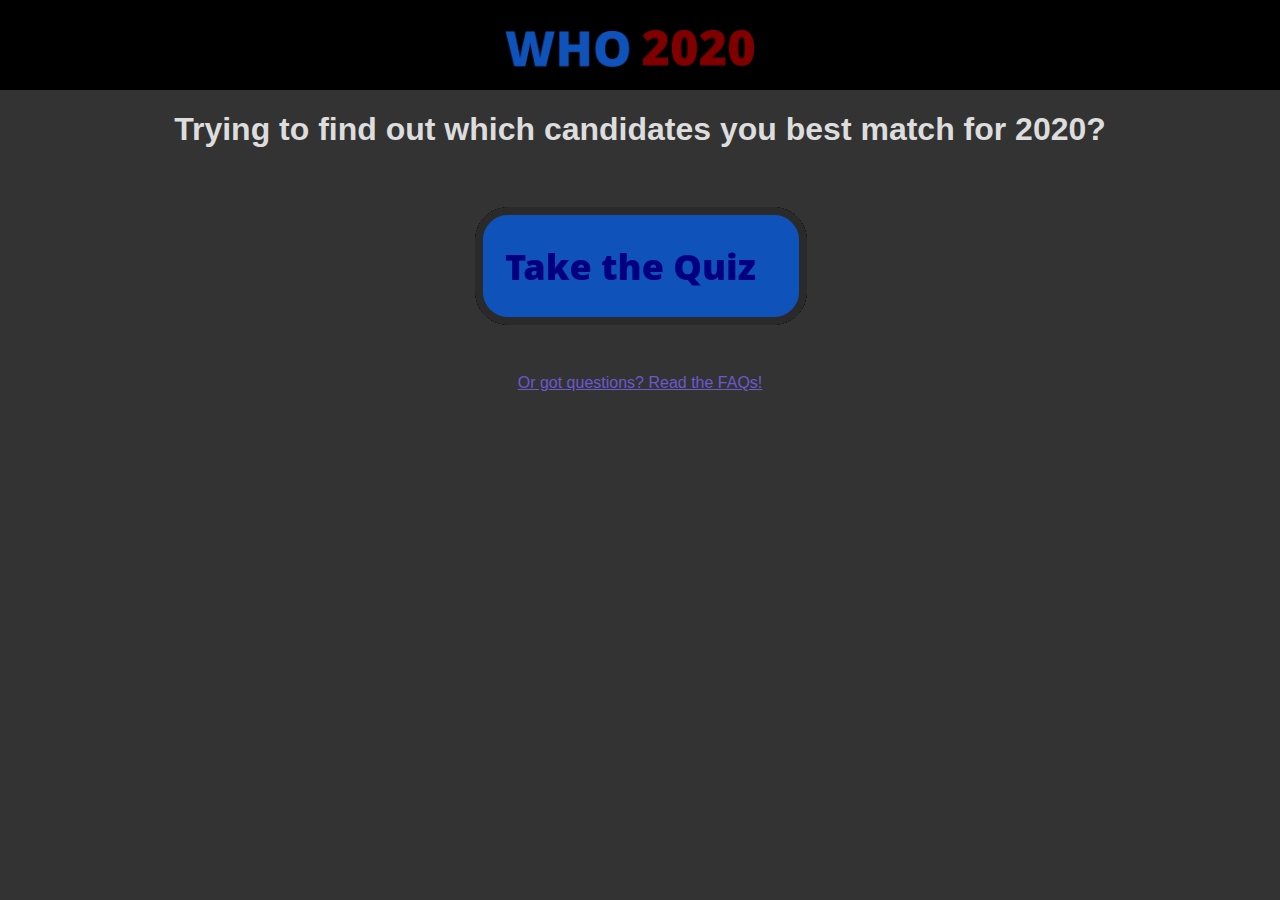
<file: index.html>
<html>
	<head>
		<meta content="text/html;charset=utf-8" http-equiv="Content-Type">
		<meta content="utf-8" http-equiv="encoding">
		<link rel="stylesheet" type="text/css" href="style.css">
	</head>
	<body>
		<div class="Header">
			<center><a href="index.html"><img src="images/Who2020.png" width="auto" height="100%"/></a></center>
		</div>
		<div class="Spacer"><img/></div>
		<center>
		<h1 style="color:#DDDDDD">Trying to find out which candidates you best match for 2020?</h1>
		<a href="quiz.html"><img src="images/TakeTheQuiz.png"/></a>
		<br>
		<br>
		<a href="faqs.html">Or got questions? Read the FAQs!</a>
		</center>
	</body>
</html>
</file>
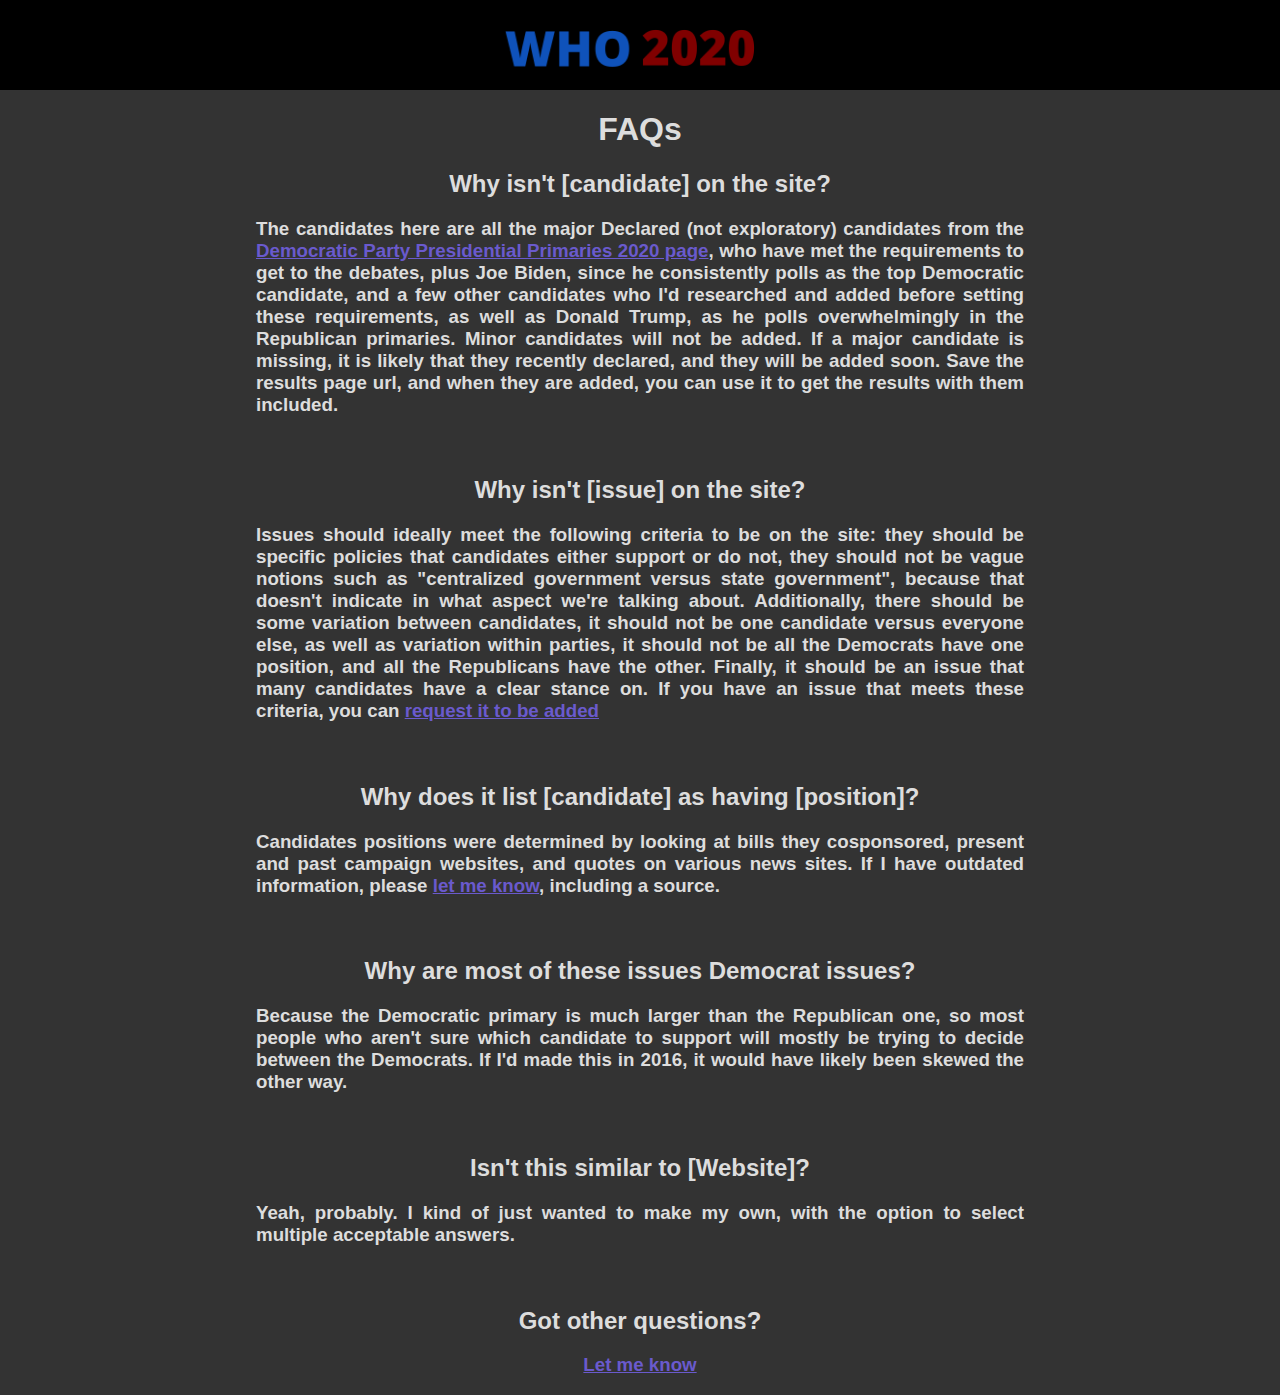
<file: faqs.html>
<html>
	<head>
		<meta content="text/html;charset=utf-8" http-equiv="Content-Type">
		<meta content="utf-8" http-equiv="encoding">
		<link rel="stylesheet" type="text/css" href="style.css">
	</head>
	<body>
		<div class="Header">
			<center><a href="index.html"><img src="images/Who2020.png" width="auto" height="100%"/></a></center>
		</div>
		<div class="Spacer"><img/></div>
		<center>
		<h1 style="color:#DDDDDD">FAQs</h1>
		<div style="width:60%">
			<h2>Why isn't [candidate] on the site?</h2>
			<h3 align="justify">The candidates here are all the major Declared (not exploratory) candidates from the <a href="https://en.wikipedia.org/wiki/2020_Democratic_Party_presidential_primaries">Democratic Party Presidential Primaries 2020 page</a>, who have met the requirements to get to the debates, plus Joe Biden, since he consistently polls as the top Democratic candidate, and a few other candidates who I'd researched and added before setting these requirements, as well as Donald Trump, as he polls overwhelmingly in the Republican primaries. Minor candidates will not be added. If a major candidate is missing, it is likely that they recently declared, and they will be added soon. Save the results page url, and when they are added, you can use it to get the results with them included.<h3>
			<br>
			<h2>Why isn't [issue] on the site?</h2>
			<h3 align="justify">Issues should ideally meet the following criteria to be on the site: they should be specific policies that candidates either support or do not, they should not be vague notions such as "centralized government versus state government", because that doesn't indicate in what aspect we're talking about. Additionally, there should be some variation between candidates, it should not be one candidate versus everyone else, as well as variation within parties, it should not be all the Democrats have one position, and all the Republicans have the other. Finally, it should be an issue that many candidates have a clear stance on. If you have an issue that meets these criteria, you can <a href="https://github.com/Who2020/Who2020.github.io/issues/new?assignees=&labels=&template=issue-report.md&title=">request it to be added</a><h3>
			
			<br>
			<h2>Why does it list [candidate] as having [position]?</h2>
			<h3 align="justify">Candidates positions were determined by looking at bills they cosponsored, present and past campaign websites, and quotes on various news sites. If I have outdated information, please <a href="https://github.com/Who2020/Who2020.github.io/issues/new?assignees=&labels=&template=issue-report.md&title=">let me know</a>, including a source.<h3>
			<br>
			<h2>Why are most of these issues Democrat issues?</h2>
			<h3 align="justify">Because the Democratic primary is much larger than the Republican one, so most people who aren't sure which candidate to support will mostly be trying to decide between the Democrats. If I'd made this in 2016, it would have likely been skewed the other way.<h3>
			<br>
			<h2>Isn't this similar to [Website]?</h2>
			<h3 align="justify">Yeah, probably. I kind of just wanted to make my own, with the option to select multiple acceptable answers.<h3>
			<br>
			<h2>Got other questions?</h2>
			<h3><a href="https://github.com/Who2020/Who2020.github.io/issues/new?assignees=&labels=&template=issue-report.md&title=">Let me know</a><h3>
		</div>
		</center>
	</body>
</html>
</file>
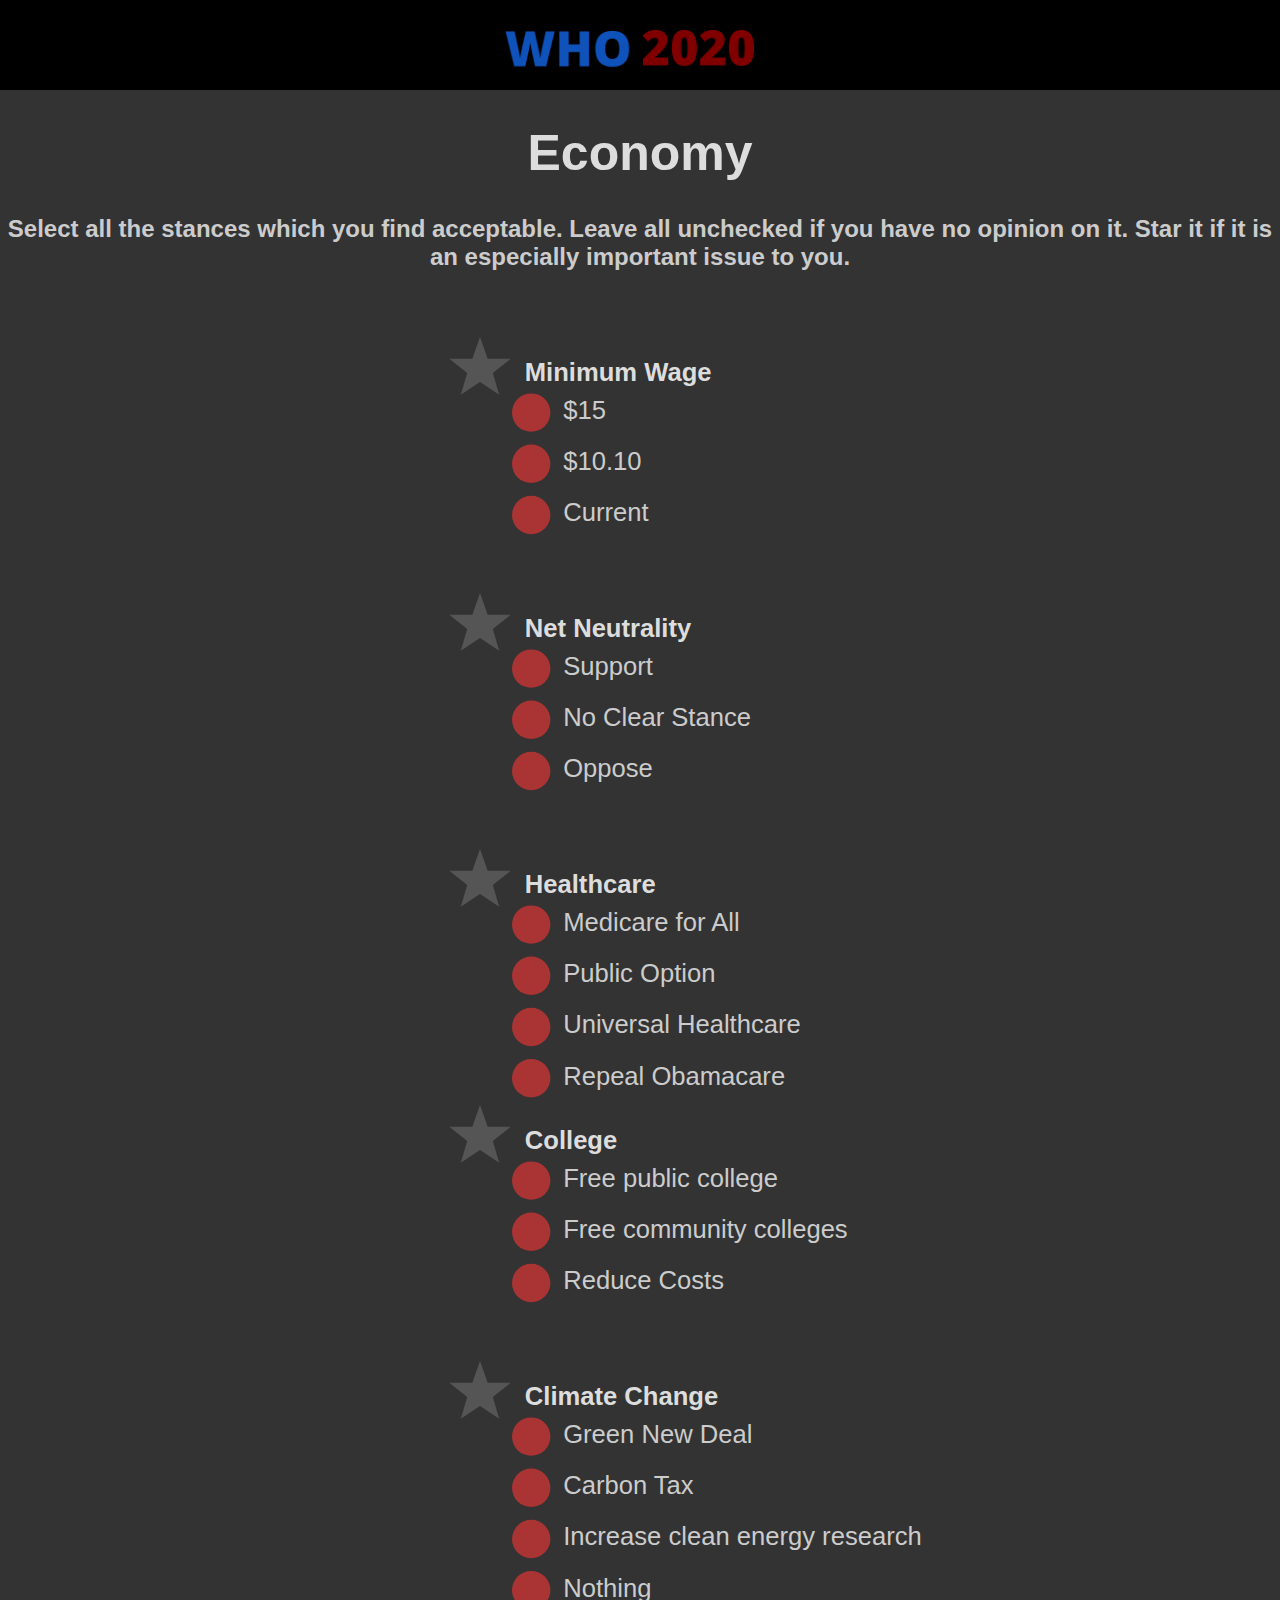
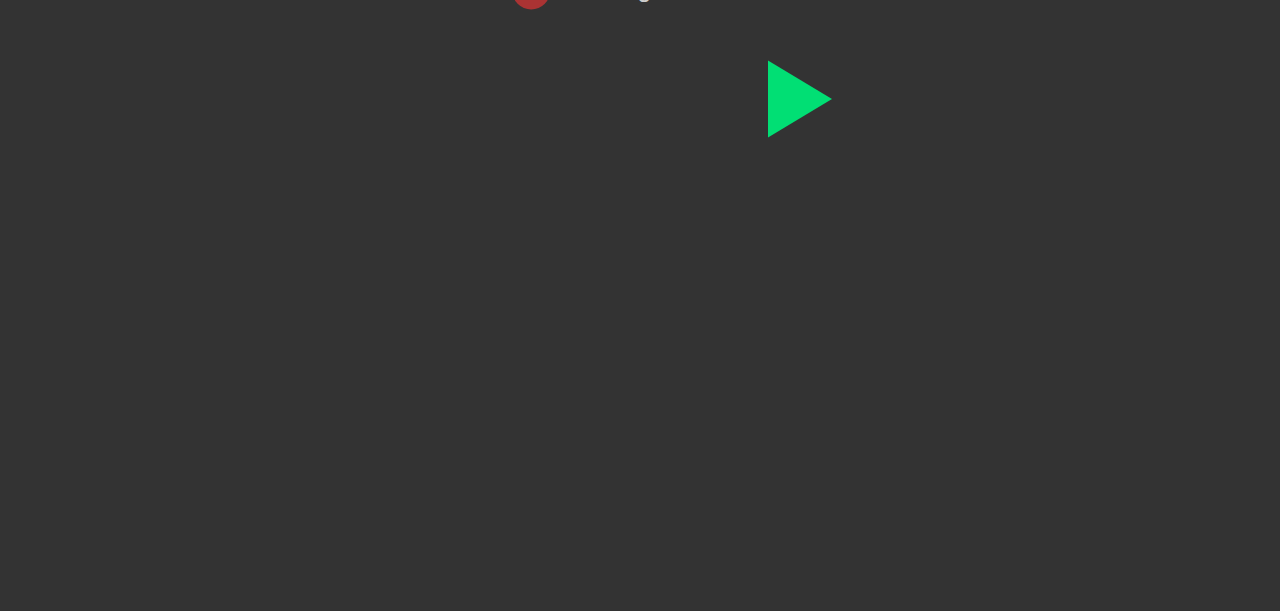
<file: quiz.html>
<html>
	<head>
		<meta content="text/html;charset=utf-8" http-equiv="Content-Type">
		<meta content="utf-8" http-equiv="encoding">
		<link rel="stylesheet" type="text/css" href="style.css">
	</head>
	<body>
		<div class="Header">
			<center><a href="index.html"><img src="images/Who2020.png" width="auto" height="100%"/></a></center>
		</div>
		<div class="Spacer"><img/></div>
		<script src="d3.v3.min.js" charset="utf-8"></script>
		<script>
			d3.csv("Policies.csv", function(policydata) {
				categories = []
				for(var i = 0; i < policydata.length; i++) {
					categories.push(policydata[i].category);
				}
				chosen = []
				var totalcount = 0;
				for(var j = 0; j < policydata.length; j++) {
					policydata[j].start = totalcount;
					for(var k = 0; k < 1 + 1 * policydata[j].size; k++) {
						chosen.push(false);
					}
					totalcount = totalcount + 1 + 1 * policydata[j].size;
				}
				var counts = []
				categories = Array.from(new Set(categories));
				for(var i = 0; i < categories.length; i++) {
					var count = 0;
					for(var j = 0; j < policydata.length; j++) {
						if(policydata[j].category == categories[i])
						{
							policydata[j].index = count;
							count = count + 1;
							counts[i] = count;
						}
					}
				}
				index = 0;
				var h1 = d3.select('body').append('h1').style('font-size',50).style('color','#DDDDDD').attr('align','center');
				d3.select('body').append('h2').style('color','#CCCCCC').attr('align','center').text('Select all the stances which you find acceptable. Leave all unchecked if you have no opinion on it. Star it if it is an especially important issue to you.');
				var size = 3;
				var svg;
				function getResults()
				{
					var chars = "kLFwdhQutrZEy-8YseUz03Di4mqVCSvlAK9IP5RXpHG2jxbg_TnJMocf1BNaW67O"
					res = "";
					var k = 0;
					while(k < chosen.length)
					{
						var t = 0;
						for(var j = 0; j < 6; j++)
						{
							t = t * 2;
							if(k < chosen.length && chosen[k])
								t++;
							k++;
						}
						res = res + chars[(t + 7 * res.length) % 64];
					}
					return res;
				}
				function refresh()
				{
					/*check if last page*/
					if(index == categories.length)
						window.location.href = 'results.html?res='+getResults();
					h1.text(categories[index]);
					d3.selectAll('svg').remove();
					svg = d3.select('body').append('center').append('svg')
						.attr('viewBox', "0 0 60 150")
						.attr('preserveAspectRatio', "xMidYMid meet")
						.attr('width', "60%");
					svg.append('defs').append('pattern')
						.attr('id', 'checkmark')
						.attr('x', '0%')
						.attr('y', '0%')
						.attr('height', '100%')
						.attr('width', '100%')
						.attr('viewBox', '0 0 512 512')
						.append('image')
						.attr('x', '0%')
						.attr('y', '0%')
						.attr('height', '512')
						.attr('width', '512')
						.attr('xlink:href', 'images/checkbox.png');
					window.scrollTo(0, 0);
					var buttonenter = svg.selectAll('rect')
						.data(policydata)
						.enter();
					var buttontext = svg.selectAll('text')
						.data(policydata)
						.enter();
					var offset = 15;
					buttontext.append('text')
						.filter(function(d) {return d.category == categories[index]}).attr('width', 13)
						.attr('height', 5)
						.attr('x', offset + 6)
						.attr('y', function(d) { return size + (d.index * 5 + 1) * (size+1); })
						.style("font-size", "2px")
						.style("font-weight", "bold")
						.attr("fill","#DDDDDD")
						.text(function(d) {return d.name;});
					svg.selectAll('path')
						.data(policydata)
						.enter()
						.append('path')
						.filter(function(d) {return d.category == categories[index] })
						.attr('height', 5)
						.attr('transform', function(d) { return "translate("+offset + " " + (size + 0.5 + (d.index * 5) * (size+1))+") scale(0.1)"; })
						.attr('d',"m25,1 6,17h18l-14,11 5,17-15-10-15,10 5-17-14-11h18z")
						.attr('fill', function(d) { if(chosen[1*d.start]) return "#cc6000"; else return "#555555";})
						.on("click", function() {
							d3.select(this).attr('fill', function(d) { chosen[1*d.start] = !chosen[1*d.start]; if(chosen[1*d.start]) return "#cc6000"; else return "#555555";});
						});
					for(var i = 0; i < 4; i++)
					{
						buttonenter.append('rect')
							.filter(function(d) {return d.category == categories[index] && d.size > i })
							.attr('width', size)
							.attr('height', size)
							.attr('rx', size)
							.attr('ry', size)
							.attr("i", i)
							.attr('x', offset + 5)
							.attr('y', function(d) { return size+1 + (d.index * 5 + i + 1) * (size+1); })
							.attr('fill', function(d) { if(chosen[1*d.start + 1 + i]) return "url(#checkmark)"; else return "#AA3333";})
							.on("click", function() {
								d3.select(this).attr('fill', function(d) { i2 = 1 * this.attributes.i.value; chosen[1*d.start + 1 + i2] = !chosen[1*d.start + 1 + i2]; if(chosen[1*d.start + 1 + i2]) return "url(#checkmark)"; else return "#AA3333";});
							})
							.on("mouseover", function(d) {
								d3.select(this)
									.transition()
									.duration(500)
									.attr("rx", 1)
									.attr("ry", 1);
							})
							.on("mouseout", function(d) {
								d3.select(this)
									.transition()
									.duration(250)
									.attr("rx", size)
									.attr("ry", size);
							});
						buttontext.append('text')
							.filter(function(d) {return d.category == categories[index] && d.size > i })
							.attr('width', 20 - size - 2)
							.attr('height', size)
							.attr('x', 6 + offset +  size)
							.attr('y', function(d) { return size * 2 + (d.index * 5 + i + 1) * (size+1); })
							.style("font-size", "2px")
							.attr("fill","#CCCCCC")
							.text(function(d) {return d["option"+i];})
							.filter(function(d) {return d["option"+i].length > 100 - 8;})
							.attr('textLength',20 - size - 2)
							.attr('lengthAdjust',"spacingAndGlyphs");
					}
					addArrows();
				}
				function addArrows()
				{
					var y = size + (counts[index] * 5 + 1) * (size+1);
					svg.selectAll('polygon').remove();
					if(index > 0)
					svg.append('polygon')
						.attr('points',"20,"+y+" 20,"+(y+6)+" 15,"+(y+3))
						.style("fill","#01DF74")
						.on("click", function() { index--; refresh(); });
					svg.append('polygon')
						.attr('points',"40,"+y+" 40,"+(y+6)+" 45,"+(y+3))
						.style("fill","#01DF74")
						.on("click", function() { index++; refresh(); });
				}
				refresh();
			});
		</script>
	</body>
</html>
</file>
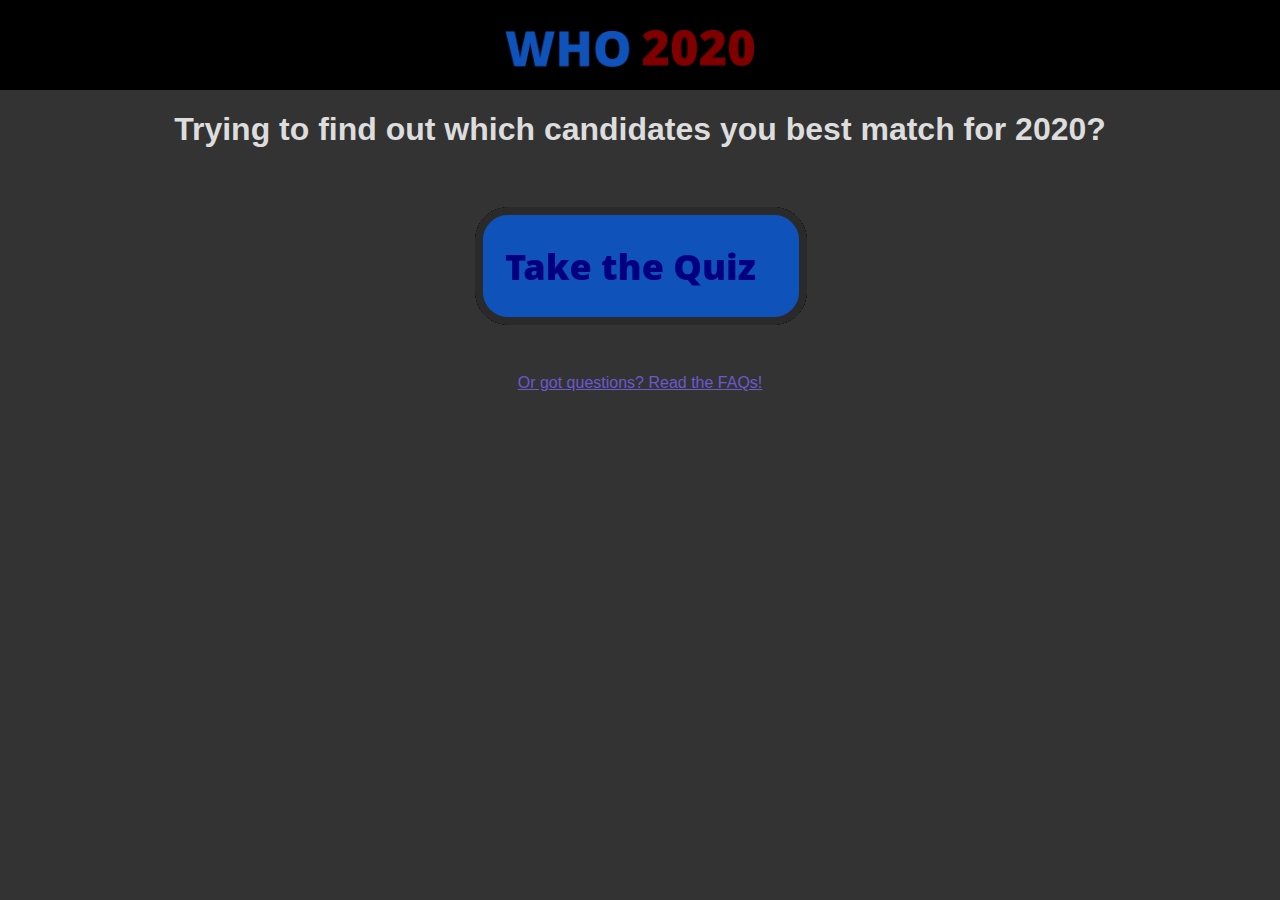
<file: restore.html>
<html>
	<head>
		<meta content="text/html;charset=utf-8" http-equiv="Content-Type">
		<meta content="utf-8" http-equiv="encoding">
		<link rel="stylesheet" type="text/css" href="style.css">
	</head>
	<body>
		<div class="Header">
			<center><a href="index.html"><img src="images/Who2020.png" width="auto" height="100%"/></a></center>
		</div>
		<div class="Spacer"><img/></div>
		<script src="d3.v3.min.js" charset="utf-8"></script>
		<script>
			d3.csv("Policies.csv", function(policydata) {
			d3.csv("Candidates.csv", function(candidatedata) {
				categories = []
				for(var i = 0; i < policydata.length; i++) {
					categories.push(policydata[i].category);
				}
				chosen = []
				var totalcount = 0;
				for(var j = 0; j < policydata.length; j++) {
					policydata[j].start = totalcount;
					for(var k = 0; k < policydata[j].size; k++) {
						chosen.push(false);
					}
					totalcount = totalcount + 1 * policydata[j].size;
				}
				var counts = []
				categories = Array.from(new Set(categories));
				for(var i = 0; i < categories.length; i++) {
					var count = 0;
					for(var j = 0; j < policydata.length; j++) {
						if(policydata[j].category == categories[i])
						{
							policydata[j].index = count;
							count = count + 1;
							counts[i] = count;
						}
					}
				}
				index = 0;
				var h1 = d3.select('body').append('h1').style('font-size',50).style('color','#DDDDDD').attr('align','center');
				d3.select('body').append('h2').style('color','#CCCCCC').attr('align','center').text('Select all the stances which you find an acceptable stance. Leave all unchecked if you have no opinion on it.');
				var size = 3;
				var svg;
				var chars = "kLFwdhQutrZEy-8YseUz03Di4mqVCSvlAK9IP5RXpHG2jxbg_TnJMocf1BNaW67O";
				map = [];
				for(var i = 0; i < chars.length; i++)
				{
					map[chars[i]] = i;
				}
				var input = location.search.split('?res=');
				if(input.length < 2)
					window.location.href = 'index.html';
				else
				{
					input = input[1]
					for(var i = 0; i < input.length; i++)
					{
						var t = (map[input[i]] + 64 - 7 * i) % 64;
						for(var j = 5; j >= 0; j--)
						{
							if(t%2 == 1)
							{
								chosen[j + i * 6] = true;
								t--;
							}
							t = t / 2;
						}
					}
					function getResults()
					{
						var chars = "kLFwdhQutrZEy-8YseUz03Di4mqVCSvlAK9IP5RXpHG2jxbg_TnJMocf1BNaW67O"
						res = "";
						var k = 0;
						while(k < chosen.length)
						{
							var t = 0;
							for(var j = 0; j < 6; j++)
							{
								t = t * 2;
								if(k < chosen.length && chosen[k])
									t++;
								k++;
							}
							res = res + chars[(t + 7 * res.length) % 64];
						}
						return res;
					}
					function refresh()
					{
						/*check if last page*/
						if(index == categories.length)
							window.location.href = 'results.html?res='+getResults();
						h1.text(categories[index]);
						d3.selectAll('svg').remove();
						svg = d3.select('body').append('center').append('svg')
							.attr('viewBox', "0 0 60 150")
							.attr('preserveAspectRatio', "xMidYMid meet")
							.attr('width', "60%");
						svg.append('defs').append('pattern')
							.attr('id', 'checkmark')
							.attr('x', '0%')
							.attr('y', '0%')
							.attr('height', '100%')
							.attr('width', '100%')
							.attr('viewBox', '0 0 512 512')
							.append('image')
							.attr('x', '0%')
							.attr('y', '0%')
							.attr('height', '512')
							.attr('width', '512')
							.attr('xlink:href', 'images/checkbox.png');
						window.scrollTo(0, 0);
						var buttonenter = svg.selectAll('rect')
							.data(policydata)
							.enter();
						var buttontext = svg.selectAll('text')
							.data(policydata)
							.enter();
						var offset = 15;
						buttontext.append('text')
							.filter(function(d) {return d.category == categories[index]}).attr('width', 13)
							.attr('height', 5)
							.attr('x', offset + 4)
							.attr('y', function(d) { return size + (d.index * 5 + 1) * (size+1); })
							.style("font-size", "2px")
							.style("font-weight", "bold")
							.attr("fill","#DDDDDD")
							.text(function(d) {return d.name;});
						for(var i = 0; i < 4; i++)
						{
							buttonenter.append('rect')
								.filter(function(d) {return d.category == categories[index] && d.size > i })
								.attr('width', size)
								.attr('height', size)
								.attr('rx', size)
								.attr('ry', size)
								.attr("i", i)
								.attr('x', offset + 5)
								.attr('y', function(d) { return size+1 + (d.index * 5 + i + 1) * (size+1); })
								.attr('fill', function(d) { if(chosen[1*d.start + i]) return "url(#checkmark)"; else return "#AA3333";})
								.on("click", function() {
									d3.select(this).attr('fill', function(d) { i2 = 1 * this.attributes.i.value; chosen[1*d.start + i2] = !chosen[1*d.start + i2]; if(chosen[1*d.start + i2]) return "url(#checkmark)"; else return "#AA3333";});
								})
								.on("mouseover", function(d) {
									d3.select(this)
										.transition()
										.duration(500)
										.attr("rx", 1)
										.attr("ry", 1);
								})
								.on("mouseout", function(d) {
									d3.select(this)
										.transition()
										.duration(250)
										.attr("rx", size)
										.attr("ry", size);
								});
							buttontext.append('text')
								.filter(function(d) {return d.category == categories[index] && d.size > i })
								.attr('width', 20 - size - 2)
								.attr('height', size)
								.attr('x', 6 + offset +  size)
								.attr('y', function(d) { return size * 2 + (d.index * 5 + i + 1) * (size+1); })
								.style("font-size", "2px")
								.attr("fill","#CCCCCC")
								.text(function(d) {return d["option"+i];})
								.filter(function(d) {return d["option"+i].length > 20 - 8;})
								.attr('textLength',20 - size - 2)
								.attr('lengthAdjust',"spacingAndGlyphs");
						}
						addArrows();
					}
					function addArrows()
					{
						var y = size + (counts[index] * 5 + 1) * (size+1);
						svg.selectAll('polygon').remove();
						if(index > 0)
						svg.append('polygon')
							.attr('points',"20,"+y+" 20,"+(y+6)+" 15,"+(y+3))
							.style("fill","#01DF74")
							.on("click", function() { index--; refresh(); });
						svg.append('polygon')
							.attr('points',"40,"+y+" 40,"+(y+6)+" 45,"+(y+3))
							.style("fill","#01DF74")
							.on("click", function() { index++; refresh(); });
					}
					refresh();
				}
			});});
		</script>
	</body>
</html>
</file>
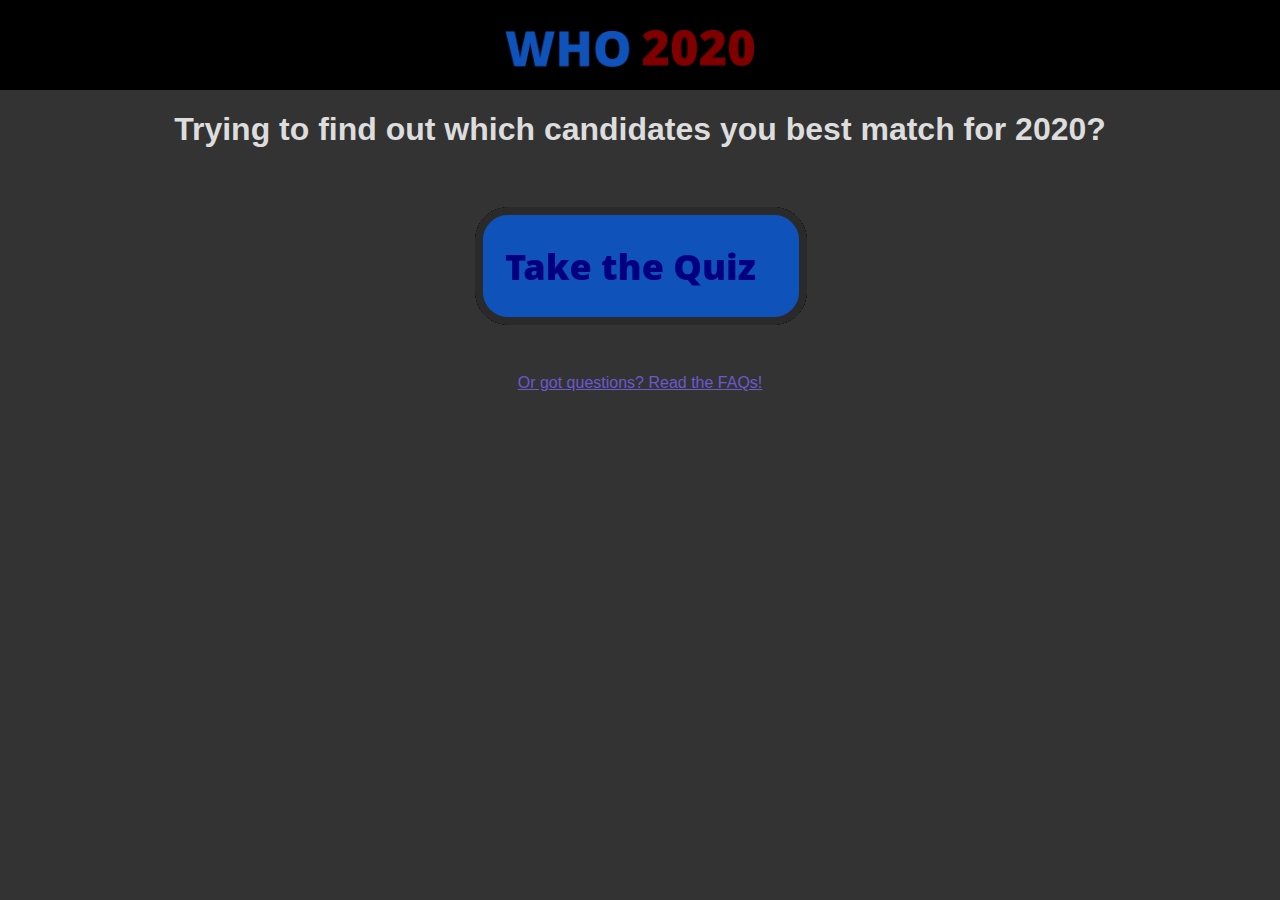
<file: results.html>
<html>
	<head>
		<meta content="text/html;charset=utf-8" http-equiv="Content-Type">
		<meta content="utf-8" http-equiv="encoding">
		<link rel="stylesheet" type="text/css" href="style.css">
	</head>
	<body>
		<div class="Header">
			<center><a href="index.html"><img src="images/Who2020.png" width="auto" height="100%"/></a></center>
		</div>
		<div class="Spacer"><img/></div>
		<script src="d3.v3.min.js" charset="utf-8"></script>
		<script>
			d3.csv("Policies.csv", function(policydata) {
			d3.csv("Candidates.csv", function(candidatedata) {
				categories = []
				for(var i = 0; i < policydata.length; i++) {
					categories.push(policydata[i].category);
				}
				chosen = []
				var totalcount = 0;
				for(var j = 0; j < policydata.length; j++) {
					policydata[j].start = totalcount;
					for(var k = 0; k < policydata[j].size; k++) {
						chosen.push(false);
					}
					totalcount = totalcount + 1 * policydata[j].size + 1;
				}
				var counts = []
				categories = Array.from(new Set(categories));
				for(var i = 0; i < categories.length; i++) {
					var count = 0;
					for(var j = 0; j < policydata.length; j++) {
						if(policydata[j].category == categories[i])
						{
							policydata[j].index = count;
							count = count + 1;
							counts[i] = count;
						}
					}
				}
				index = 0;
				var h1 = d3.select('body').append('h1').style('font-size',50).style('color','#DDDDDD').attr('align','center').text('Results');
				var svg = d3.select('body').append('center').append('svg')
						.attr('viewBox', "0 0 100 330")
						.attr('preserveAspectRatio', "xMidYMid meet")
						.attr('width', "100%");
				var chars = "kLFwdhQutrZEy-8YseUz03Di4mqVCSvlAK9IP5RXpHG2jxbg_TnJMocf1BNaW67O";
				map = [];
				for(var i = 0; i < chars.length; i++)
				{
					map[chars[i]] = i;
				}
				var input = location.search.split('?res=');
				if(input.length < 2)
					window.location.href = 'index.html';
				else
				{
					input = input[1]
					for(var i = 0; i < input.length; i++)
					{
						var t = (map[input[i]] + 64 - 7 * i) % 64;
						for(var j = 5; j >= 0; j--)
						{
							if(t%2 == 1)
							{
								chosen[j + i * 6] = true;
								t--;
							}
							t = t / 2;
						}
					}
					for(var k = 0; k < candidatedata.length; k++)
					{
						var totalmatched = 0;
						var totalcount = 0;
						candidatedata[k].categories = [];
						for(var j = 0; j < categories.length; j++)
						{
							var matched = 0;
							var total = 0;
							for(var i = 0; i < policydata.length; i++)
							{
								if(policydata[i].category == categories[j])
								{
									var exists = false;
									for(var m = 0; m < policydata[i].size; m++)
										if(chosen[policydata[i].start + 1 + m])
											exists = true;
									if(exists)
									{
										imp = 1;
										if(chosen[1 * policydata[i].start])
											imp = 3;
										total+= imp;
										if(chosen[policydata[i].start+1*candidatedata[k][policydata[i].brief] + 1])
											matched+= imp;
										var u = policydata[i].brief;
										var v = candidatedata[k][policydata[i].brief];
										var x = candidatedata[k].Name;
										var y = policydata[i].start+1 * candidatedata[k][policydata[i].brief];
										var q = chosen[policydata[i].start+1 * candidatedata[k][policydata[i].brief]];
										var t = 4;
									}
								}
							}
							totalmatched+=matched;
							totalcount+=total;
							if(total == 0)
								total= "??";
							else
								total = Math.round(matched * 100 / total); 
							candidatedata[k].categories[categories[j]] = total;
						}
						if(totalcount == 0)
							candidatedata[k].total = "??";
						else
							candidatedata[k].total = Math.round(totalmatched * 100 / totalcount);
					}
					 candidatedata.sort(function(a, b){return b.total-a.total});
					var defs = svg.append('defs');
					for(var i = 0; i < candidatedata.length; i++)
					{
						var n = candidatedata[i].Name.replace(/ /g,"").replace(/'/g,"");
						defs.append('pattern')
							.attr('id', n)
							.attr('x', '0%')
							.attr('y', '0%')
							.attr('height', '100%')
							.attr('width', '100%')
							.attr('viewBox', '0 0 512 512')
							.append('image')
							.attr('x', '0%')
							.attr('y', '0%')
							.attr('height', '512')
							.attr('width', '512')
							.attr('xlink:href', 'images/'+n+".jpg");
					}
					var colors = ["4747AD", "276D27","AD4747",
								"7E86AF", "5E8F66", "AF7E86",
								"476E9B", "277B4E", "9B476E"];
					var ent = svg.selectAll('rect')
						.data(candidatedata)
						.enter();
					var a = 3;
					var b = 6;
					var text = svg.selectAll('text')
						.data(candidatedata)
						.enter();
					ent.append('rect')
						.attr('width', 80)
						.attr('height', 20)
						.attr('rx', 5)
						.attr('ry', 5)
						.attr('x', 10)
						.attr('y', function(d, j) { return j * 21; })
						.attr('fill', function(d, j) {return "#"+colors[j%colors.length];})
					ent.append('rect')
						.attr('width', 50)
						.attr('height', 6)
						.attr('rx', 2)
						.attr('ry', 2)
						.attr('x', function(d) {return 30;})
						.attr('y', function(d, j) { return 5 + j * 21; })
						.attr('fill', function(d, j) {return "#"+colors[(j+a)%colors.length];});
					ent.append('text')
						.attr('width', 50)
						.attr('height', 6)
						.attr('x', function(d) {return 33;})
						.attr('y', function(d, j) { return 9 + j * 21; })
						.style("font-size", "3px")
						.text(function(d) {return d.Name;});
					ent.append('rect')
						.attr('width', 10)
						.attr('height', 10)
						.attr('rx', 4)
						.attr('ry', 4)
						.attr('x', 75)
						.attr('y', function(d, j) { return 3 + j * 21; })
						.attr('fill', function(d, j) {return "#"+colors[(j+b)%colors.length];});
					ent.append('text')
						.attr('width', 10)
						.attr('height', 10)
						.attr('x', function(d) {return 76;})
						.attr('y', function(d, j) { return 9 + j * 21; })
						.style("font-size", "4px")
						.text(function(d) {return d.total+"%";});
					for(var i = 0; i < categories.length; i++)
					{
						ent.append('rect')
							.attr('width', 10)
							.attr('height', 2)
							.attr('rx', 1)
							.attr('ry', 1.5)
							.attr('x', function(d) {return 27 + i*12;})
							.attr('y', function(d, j) { return 15 + j * 21; })
							.attr('fill', function(d, j) {return "#"+colors[(j+a)%colors.length];});
						ent.append('text')
							.attr('width', 10)
							.attr('height', 3)
							.attr('x', function(d) {return 28 + i*12;})
							.attr('y', function(d, j) { return 16.3 + j * 21; })
							.style("font-size", "0.8px")
							.text(function(d) {return categories[i];});
						ent.append('rect')
							.attr('width', 5)
							.attr('height', 5)
							.attr('rx', 4)
							.attr('ry', 4)
							.attr('x', function(d) {return 33 + i*12;})
							.attr('y', function(d, j) { return 13 + j * 21; })
							.attr('fill', function(d, j) {return "#"+colors[(j+b)%colors.length];});
						ent.append('text')
							.attr('width', 5)
							.attr('height', 5)
							.attr('x', function(d) {return 33.5 + i*12;})
							.attr('y', function(d, j) { return 16.1 + j * 21; })
							.style("font-size", "2px")
							.text(function(d) {return d.categories[categories[i]] + "%";});
					}
					svg.selectAll('circle')
						.data(candidatedata)
						.enter().append('circle')
						.attr('cx', 18)
						.attr('cy', function(d, j) { return j * 21 + 10; })
						.attr('r', 7)
						.attr('fill', function(d) { return "url(#"+d.Name.replace(/ /g,"").replace(/'/g,"")+")";});
				}
			});});
		</script>
	</body>
</html>
</file>
<file: style.css>
.Header{
   position:fixed;
   top:0;
   left:0;
   width:100%;
   height:10%;
   background-color:black;
}
.Spacer{
	height:10%;
	width: 1px;
	opacity: 0;
}
.Project{
	height:30%;
	width:80%;
	margin-left:auto;
	margin-right:auto;
	display:block;
	text-align: center;
	padding: 1%;
}
html, body {
	margin:0; padding:0; background-color:#333333;
}
p {
	font-family : "Futura", Arial, Helvetica, "sans-serif";
}
h1 {
	font-family : "Futura", Arial, Helvetica, "sans-serif";
	 color : #DDDDDD;
}
h2 {
	font-family : "Futura", Arial, Helvetica, "sans-serif";
	 color : #DDDDDD;
}
h3 {
	font-family : "Futura", Arial, Helvetica, "sans-serif";
	 color : #DDDDDD;
}
text {
	font-family : "Futura", Arial, Helvetica, "sans-serif";
}
a {
	font-family : "Futura", Arial, Helvetica, "sans-serif";
	color: SlateBlue;
}
</file>
